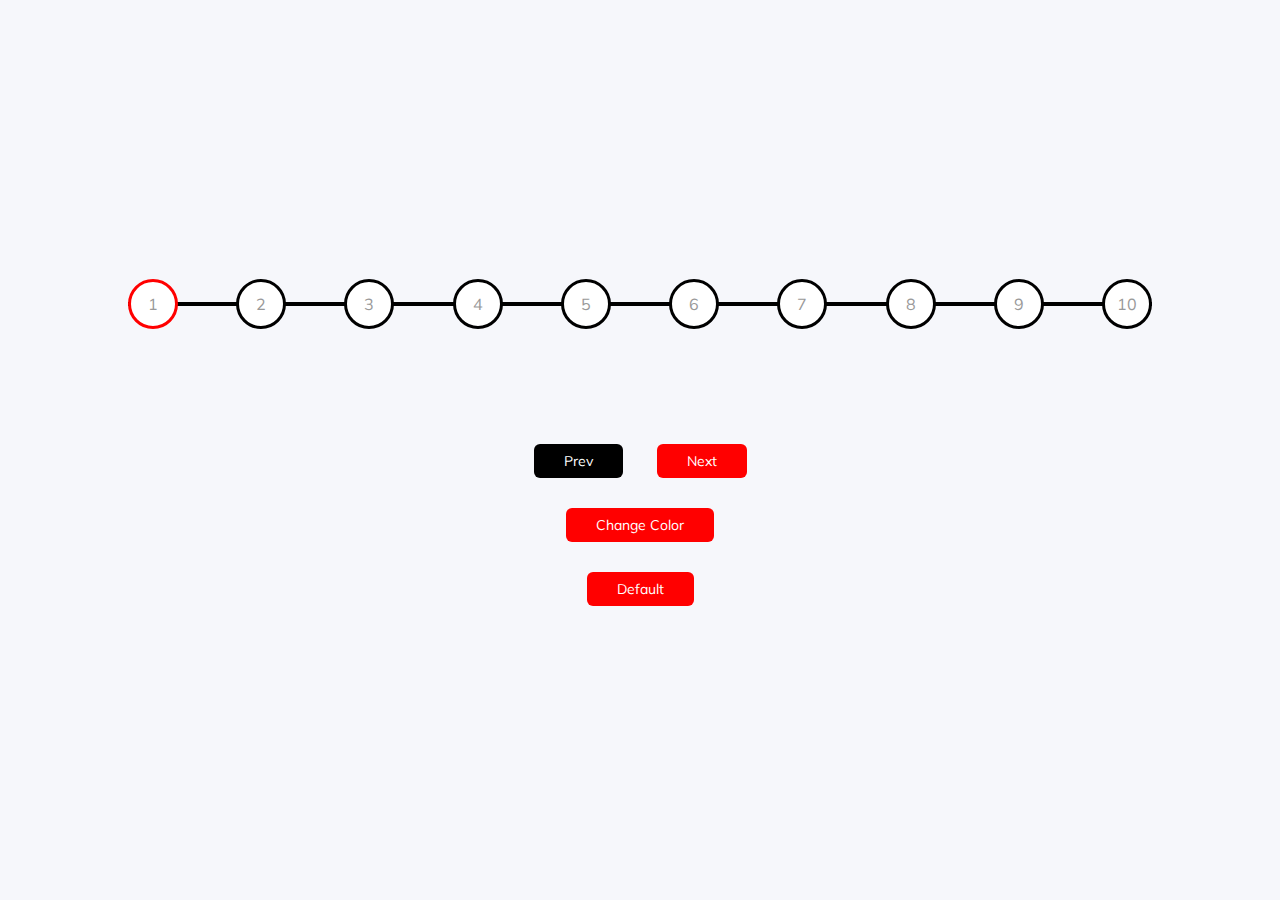
<file: 2.Progress_Steps/index.html>
<!DOCTYPE html>
<html lang="en">

    <head>
        <meta charset="UTF-8">
        <meta http-equiv="X-UA-Compatible" content="IE=edge">
        <meta name="viewport" content="width=device-width, initial-scale=1.0">
        <link rel="stylesheet" href="style.css">
        <title>Progress Steps</title>
    </head>

    <body>
        <div class="container">
            <div class="progress-container">
                <div class="progress" id="progress"></div>
                <div class="circle active">1</div>
                <div class="circle">2</div>
                <div class="circle">3</div>
                <div class="circle">4</div>
                <div class="circle">5</div>
                <div class="circle">6</div>
                <div class="circle">7</div>
                <div class="circle">8</div>
                <div class="circle">9</div>
                <div class="circle">10</div>
            </div>
            <button class="btn" id="previous" disabled>Prev</button>
            <button class="btn" id="next">Next</button>
            <div><button class="btn" id="color-button">Change Color</button></div>
            <div><button class="btn" id="default-button">Default</button></div>
        </div>
        <script src="app.js"></script>
    </body>

</html>
</file>
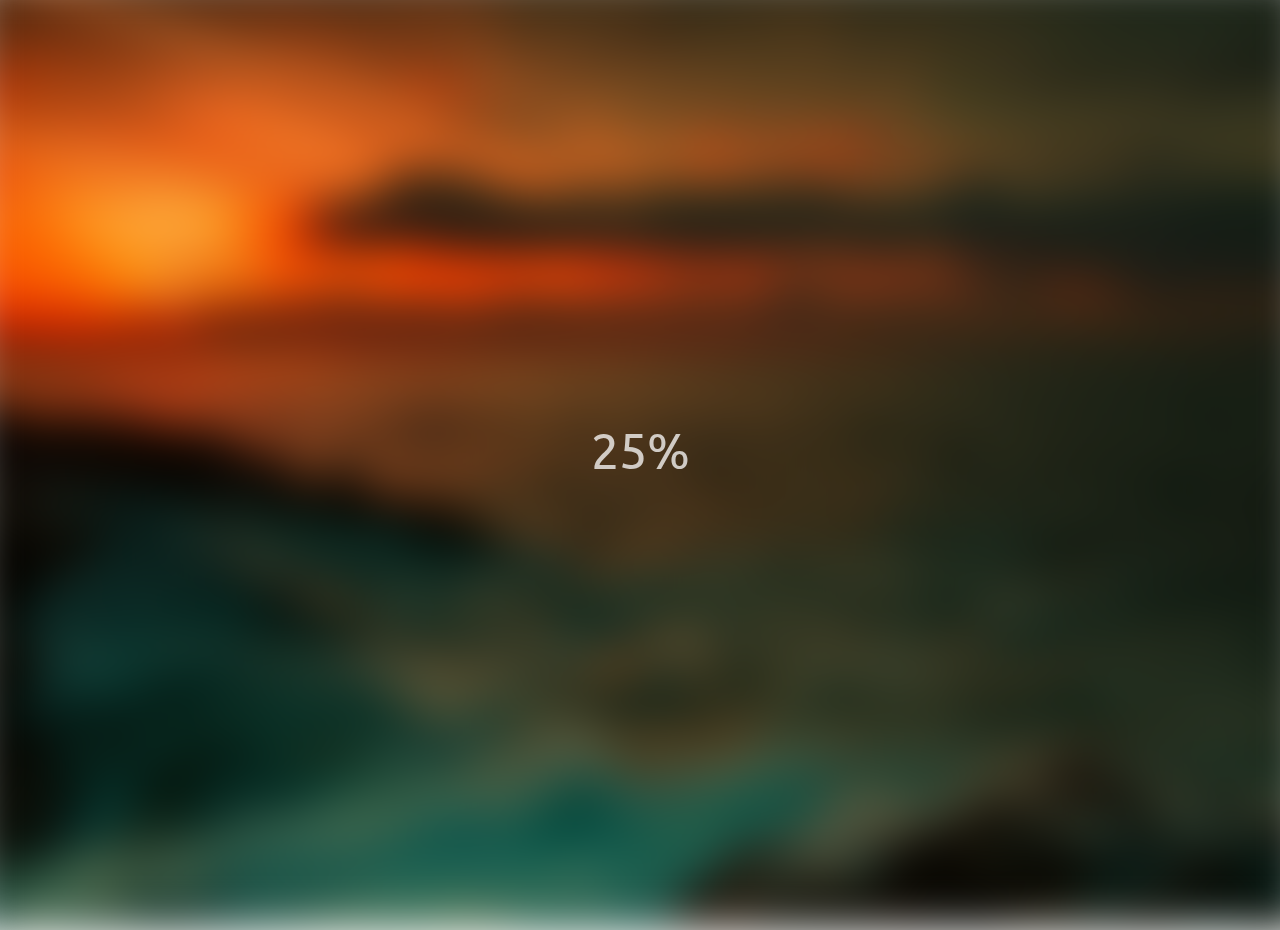
<file: 5.Blurry_Loading/index.html>
<!DOCTYPE html>
<html lang="en">

    <head>
        <meta charset="UTF-8">
        <meta http-equiv="X-UA-Compatible" content="IE=edge">
        <meta name="viewport" content="width=device-width, initial-scale=1.0">
        <link rel="preconnect" href="https://fonts.googleapis.com">
        <link rel="preconnect" href="https://fonts.gstatic.com" crossorigin>
        <link href="https://fonts.googleapis.com/css2?family=Ubuntu&display=swap" rel="stylesheet">
        <link rel="stylesheet" href="style.css">
        <title>Blurry Loading</title>
    </head>

    <body>
        <section class="bg"></section>
        <div class="loading-text">0%</div>
        <script src="app.js"></script>
    </body>

</html>
</file>
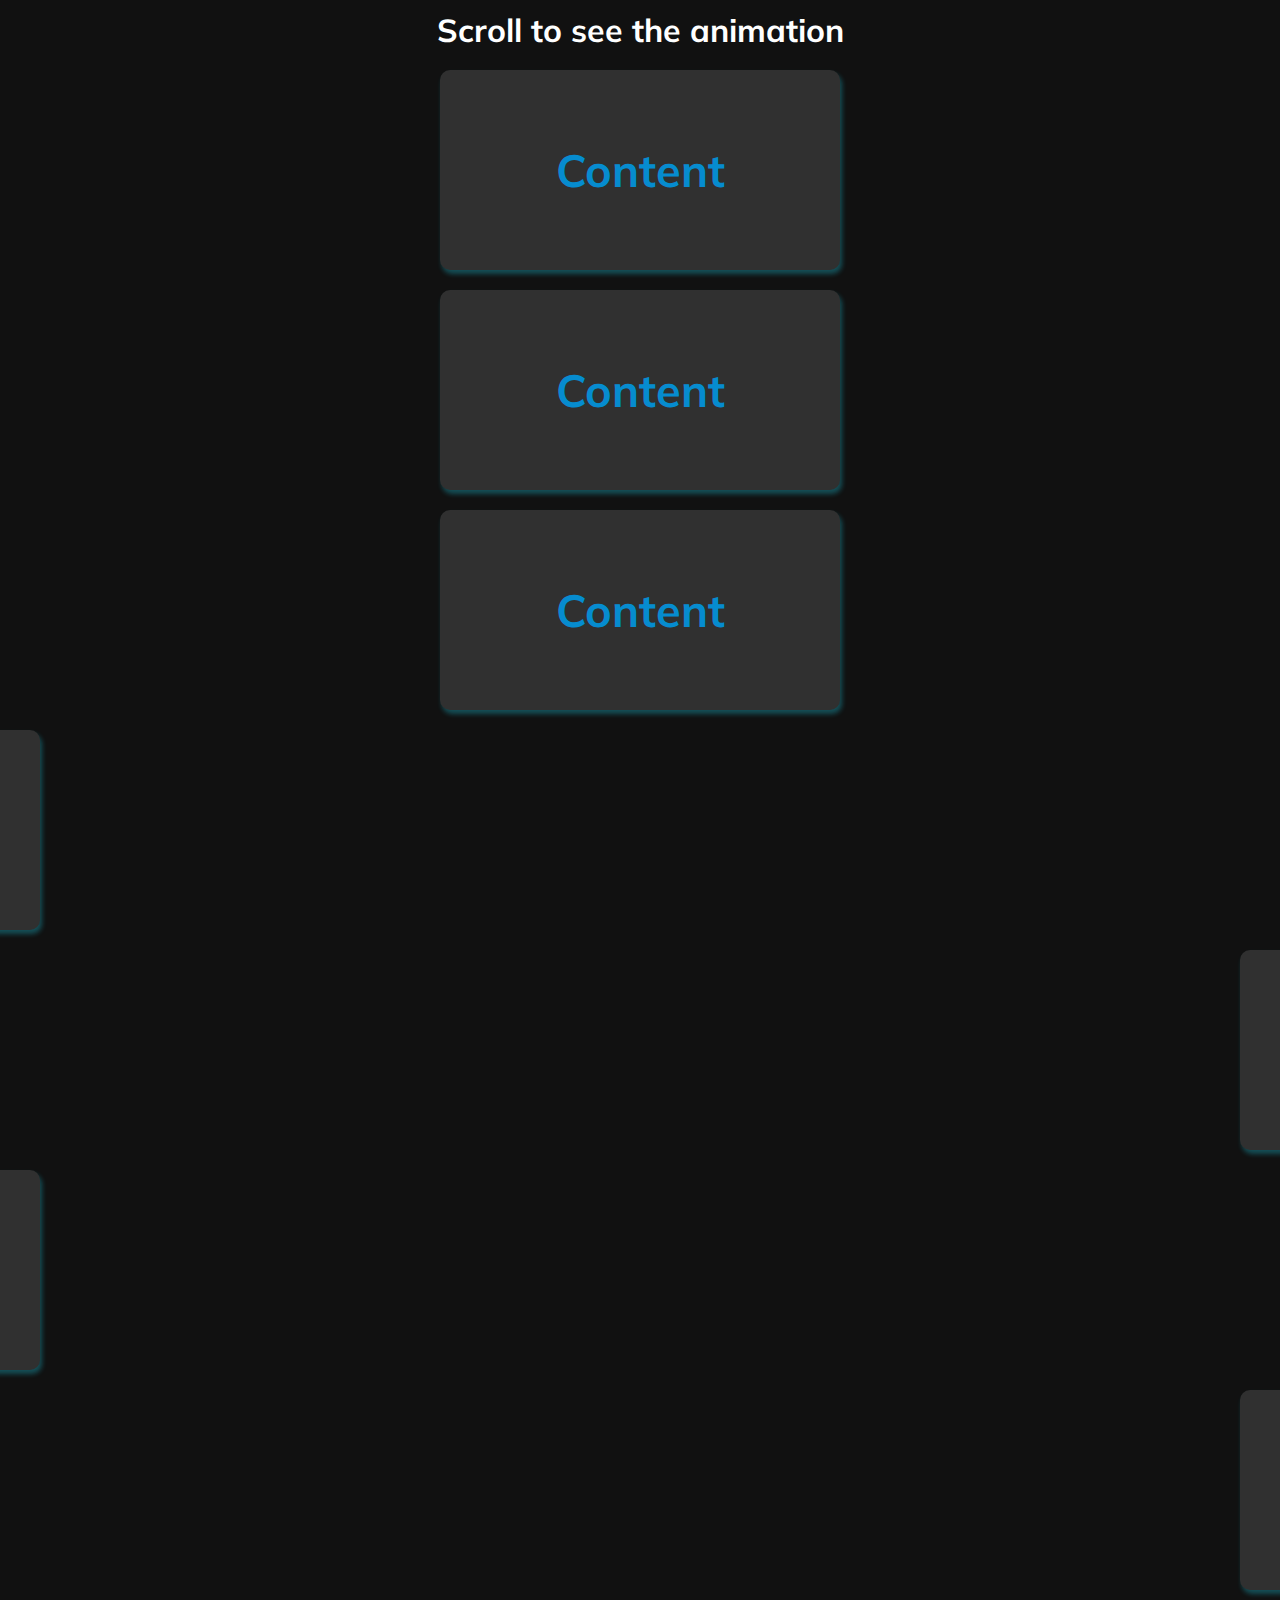
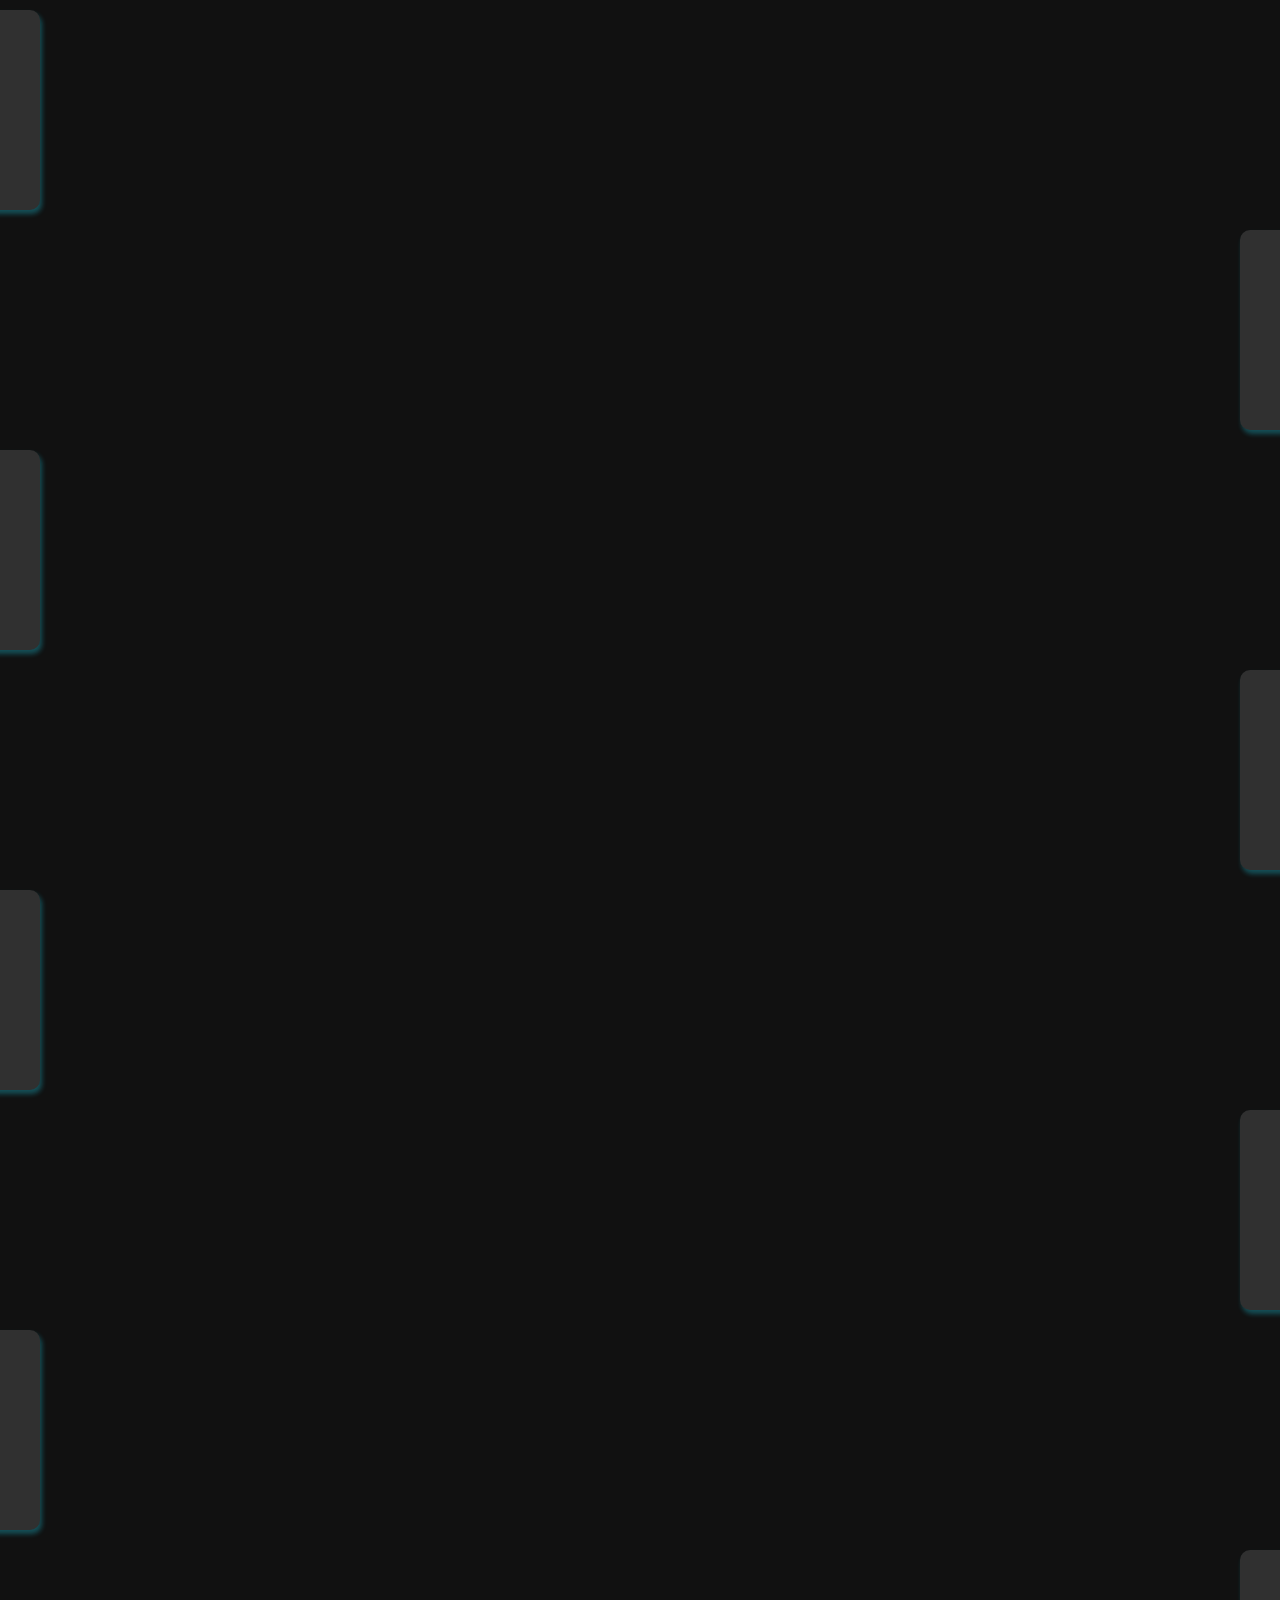
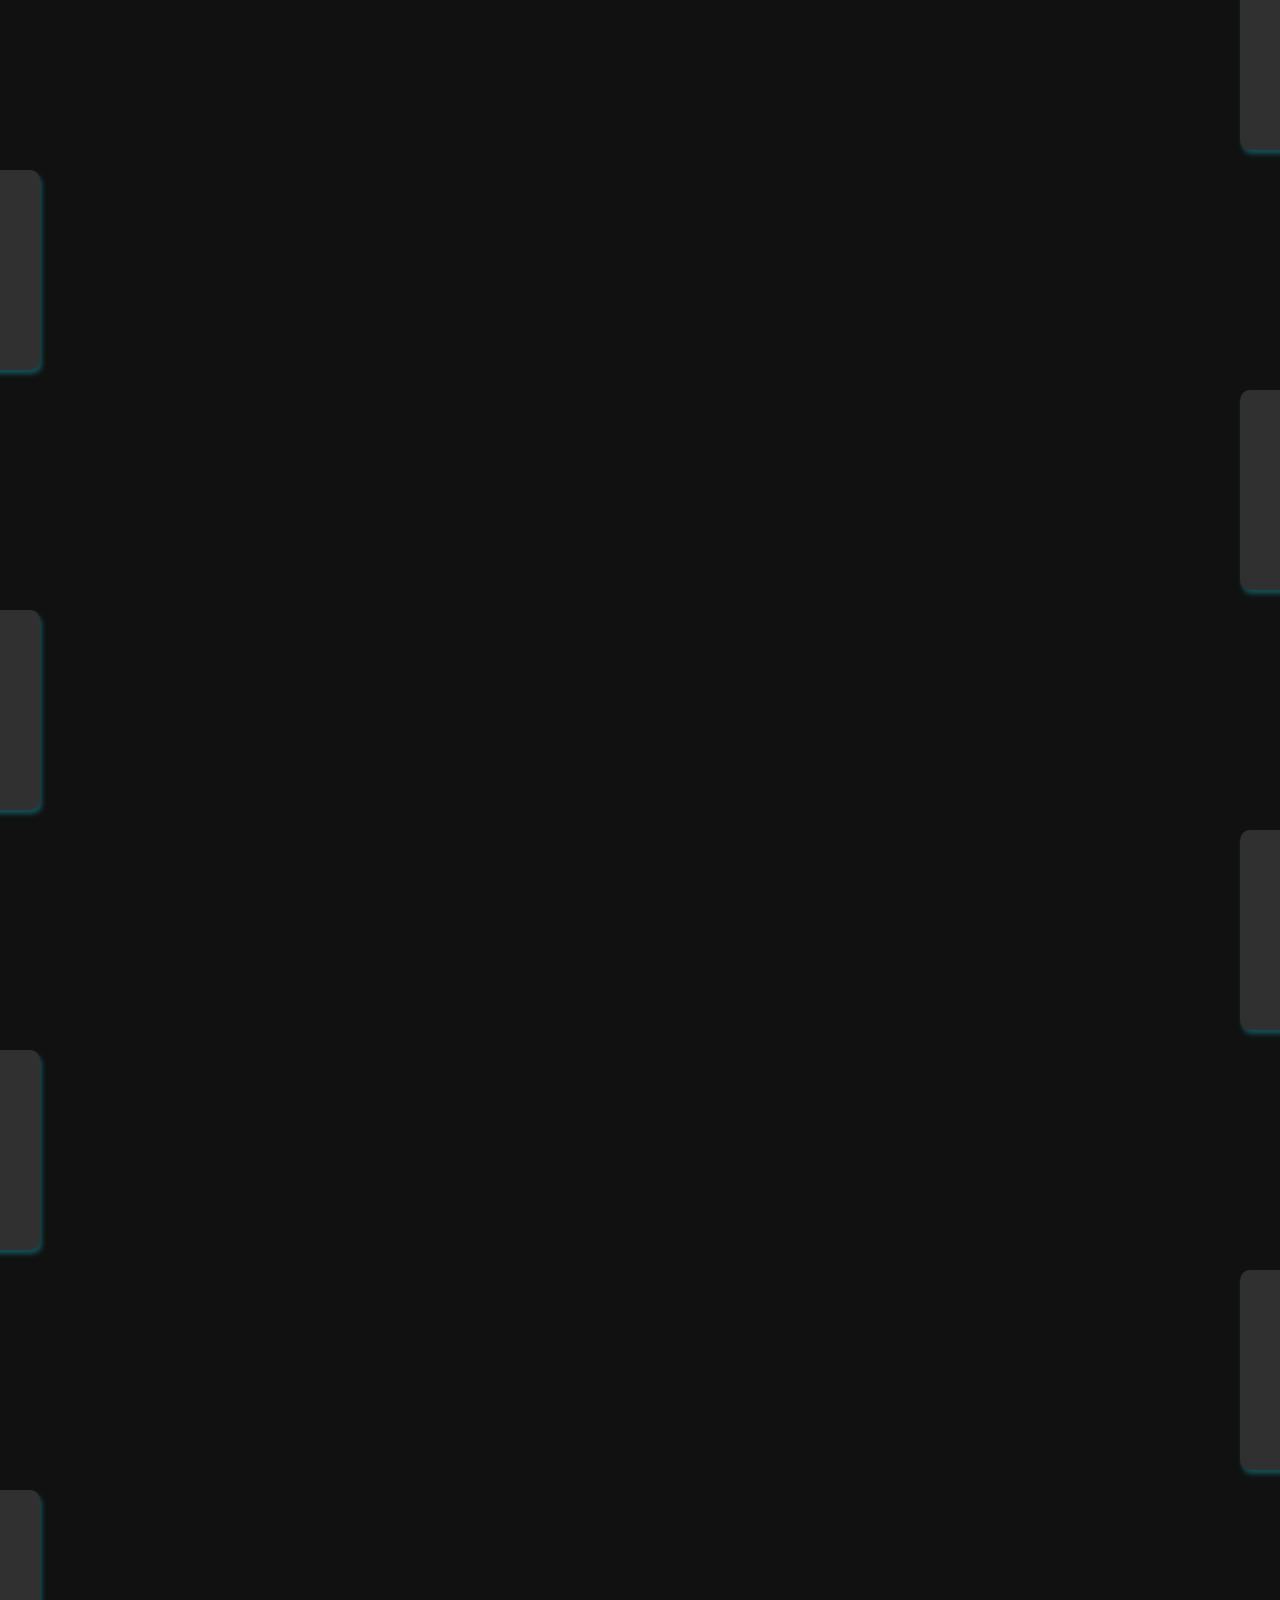
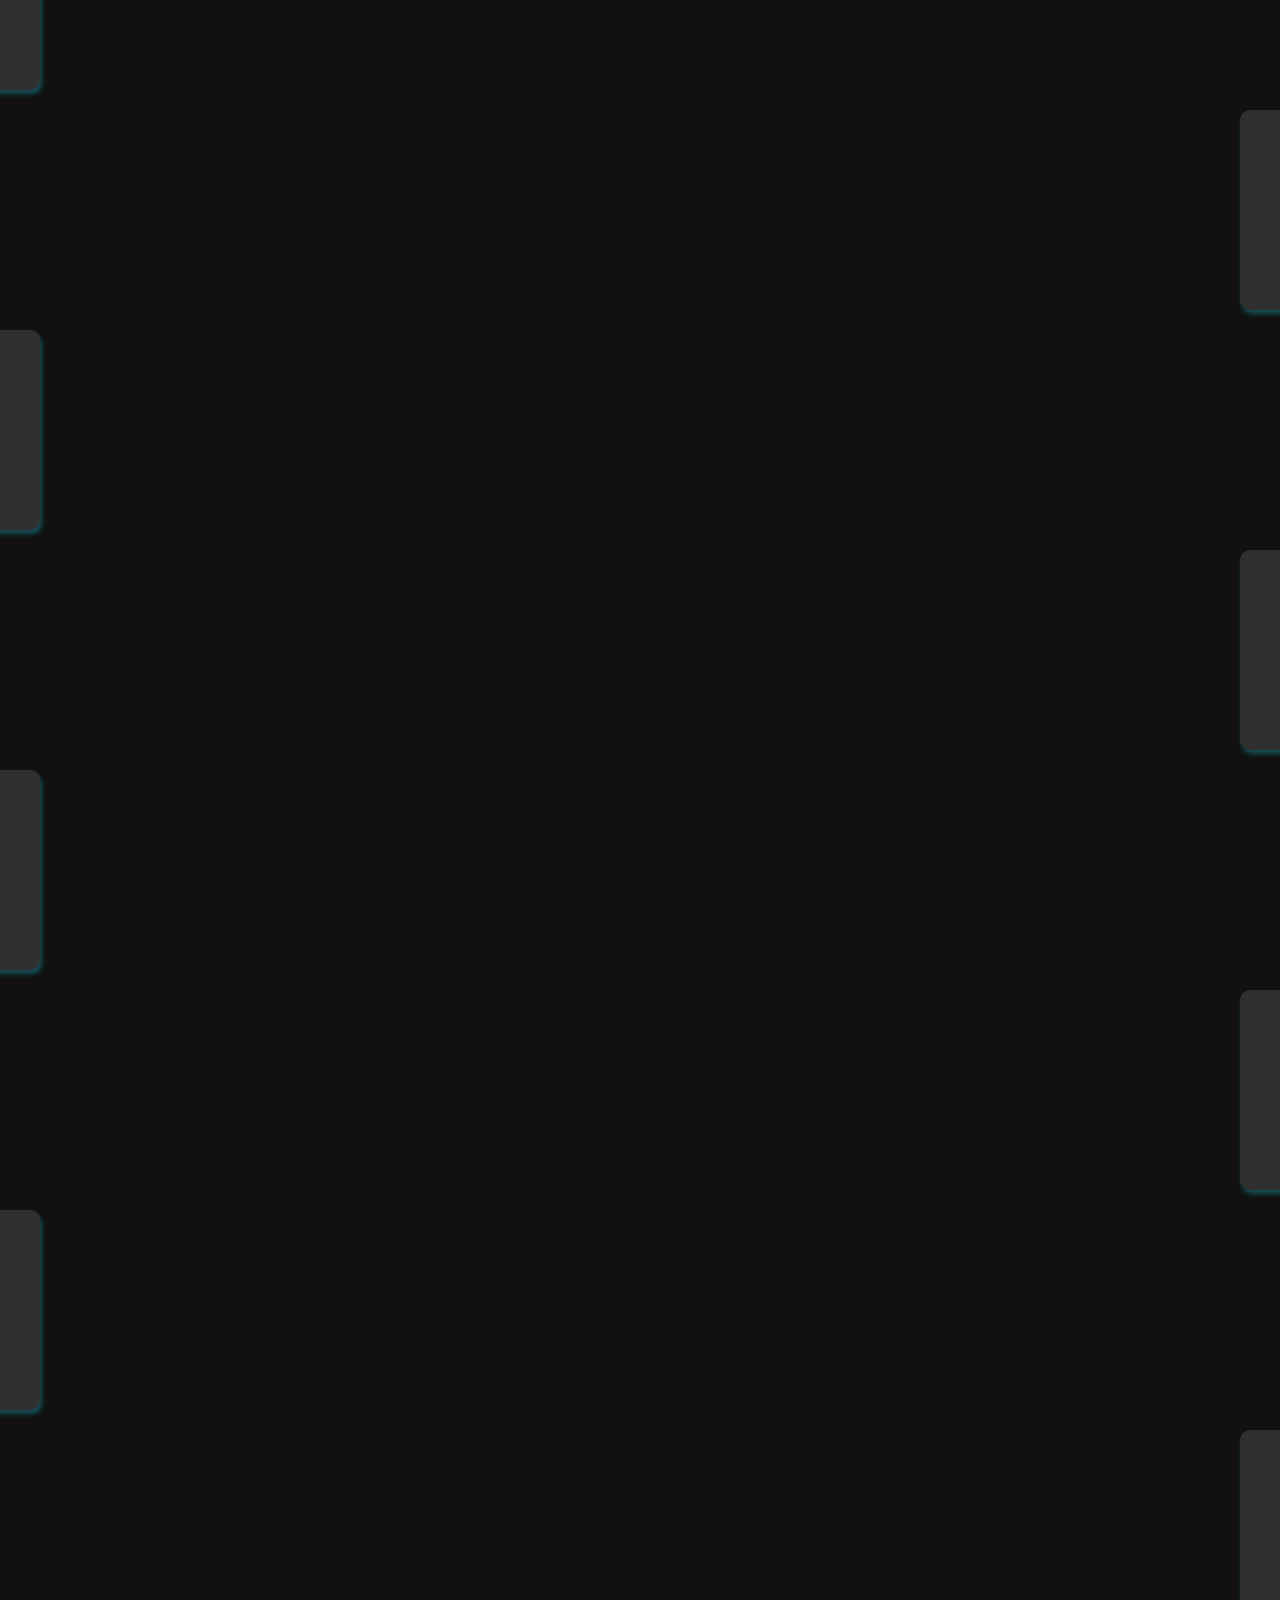
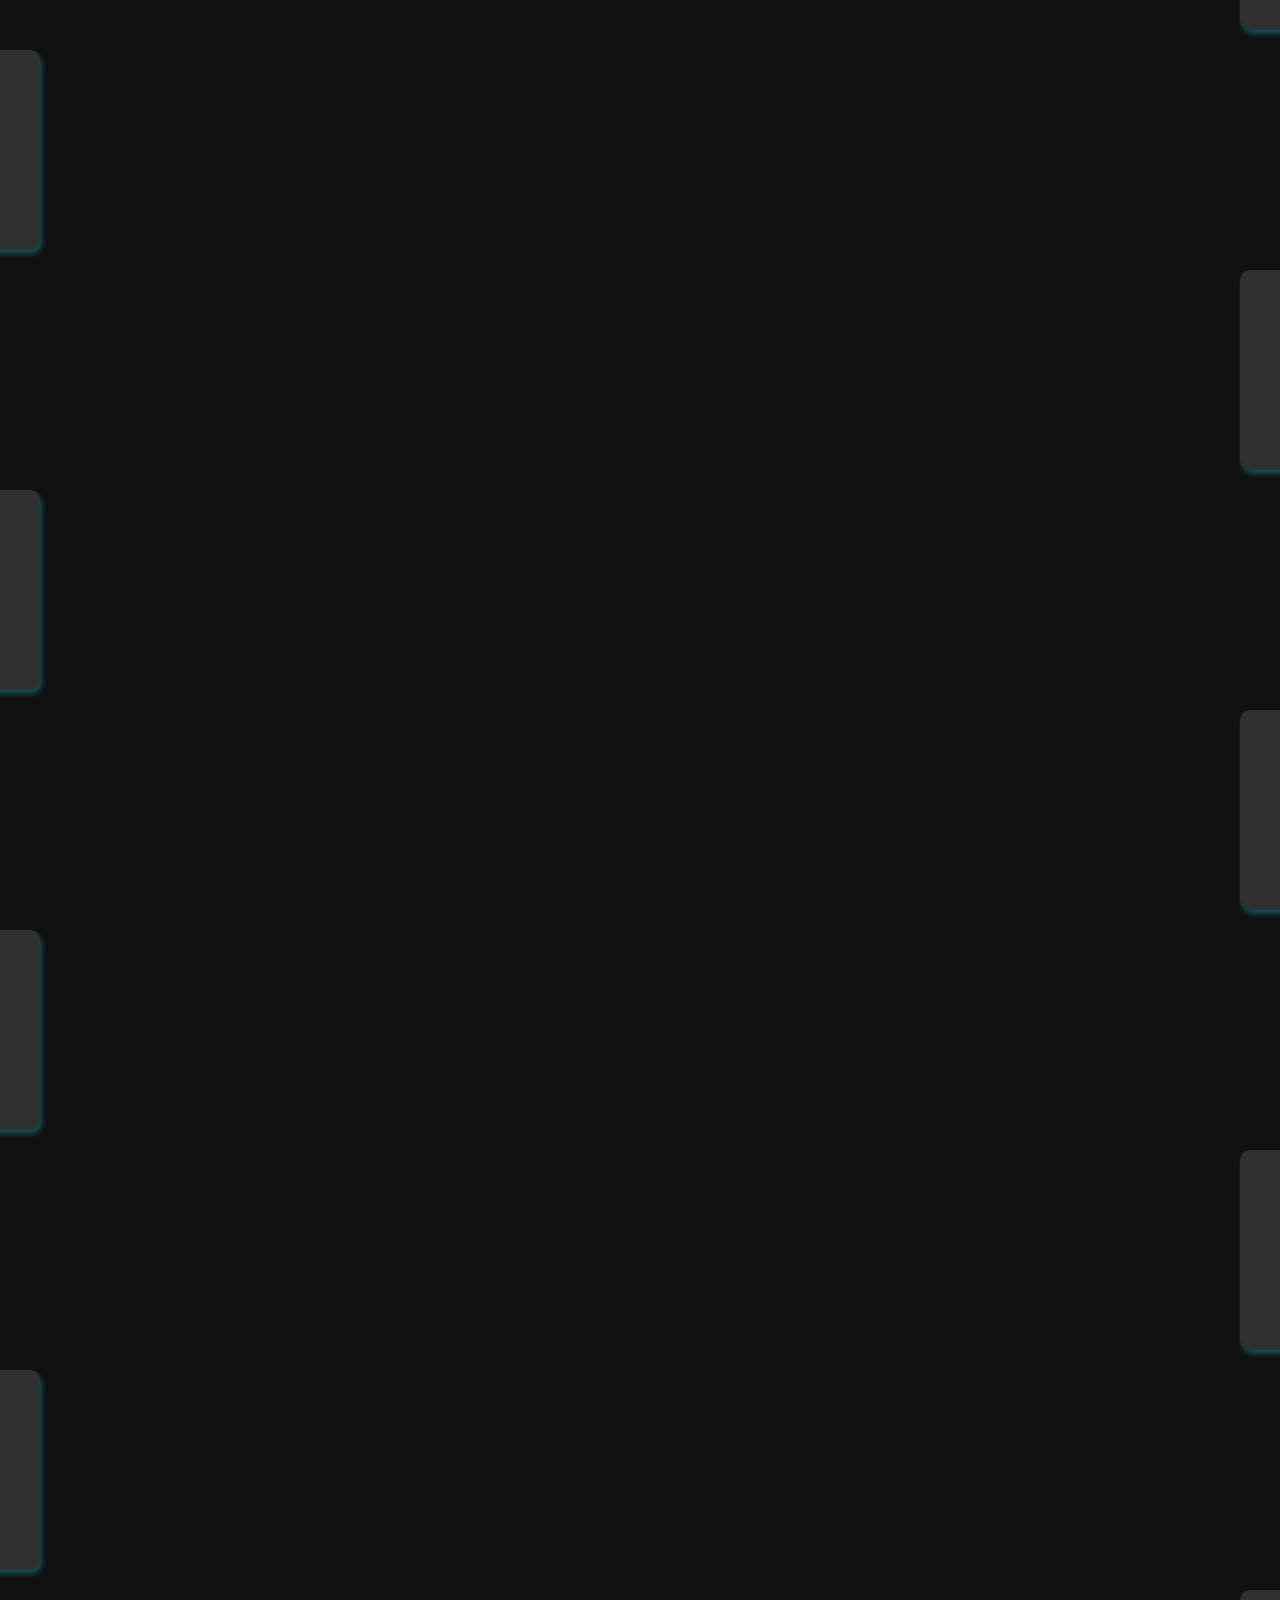
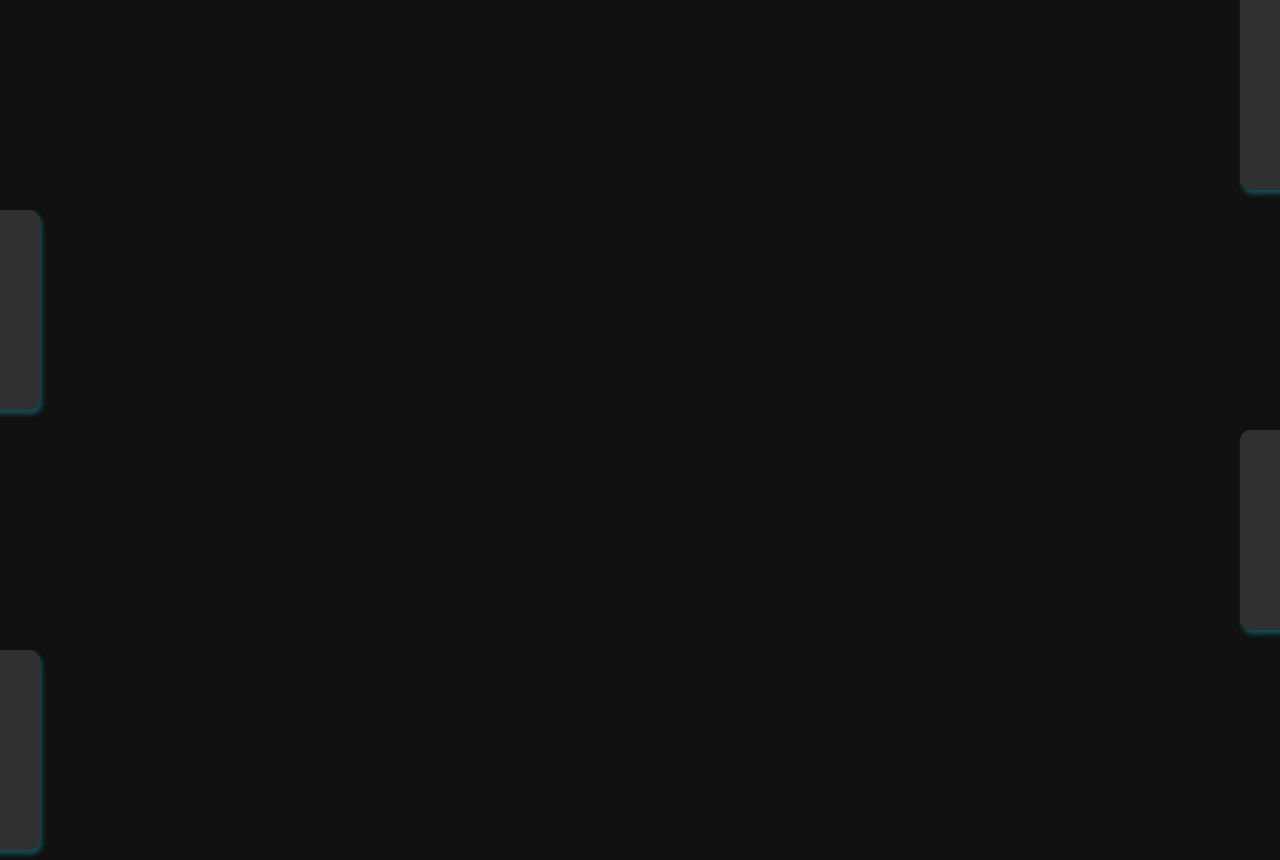
<file: 6.Scrolling_Animation/index.html>
<!DOCTYPE html>
<html lang="en">

    <head>
        <meta charset="UTF-8">
        <meta http-equiv="X-UA-Compatible" content="IE=edge">
        <meta name="viewport" content="width=device-width, initial-scale=1.0">
        <link rel="preconnect" href="https://fonts.googleapis.com">
        <link rel="preconnect" href="https://fonts.gstatic.com" crossorigin>
        <link href="https://fonts.googleapis.com/css2?family=Mulish:wght@400;700&display=swap" rel="stylesheet">
        <link rel="stylesheet" href="style.css">
        <title>Scrolling Animation</title>
    </head>

    <body>
        <h1>Scroll to see the animation</h1>
        <div class="box"><h2>Content</h2></div>
        <div class="box"><h2>Content</h2></div>
        <div class="box"><h2>Content</h2></div>
        <div class="box"><h2>Content</h2></div>
        <div class="box"><h2>Content</h2></div>
        <div class="box"><h2>Content</h2></div>
        <div class="box"><h2>Content</h2></div>
        <div class="box"><h2>Content</h2></div>
        <div class="box"><h2>Content</h2></div>
        <div class="box"><h2>Content</h2></div>
        <div class="box"><h2>Content</h2></div>
        <div class="box"><h2>Content</h2></div>
        <div class="box"><h2>Content</h2></div>
        <div class="box"><h2>Content</h2></div>
        <div class="box"><h2>Content</h2></div>
        <div class="box"><h2>Content</h2></div>
        <div class="box"><h2>Content</h2></div>
        <div class="box"><h2>Content</h2></div>
        <div class="box"><h2>Content</h2></div>
        <div class="box"><h2>Content</h2></div>
        <div class="box"><h2>Content</h2></div>
        <div class="box"><h2>Content</h2></div>
        <div class="box"><h2>Content</h2></div>
        <div class="box"><h2>Content</h2></div>
        <div class="box"><h2>Content</h2></div>
        <div class="box"><h2>Content</h2></div>
        <div class="box"><h2>Content</h2></div>
        <div class="box"><h2>Content</h2></div>
        <div class="box"><h2>Content</h2></div>
        <div class="box"><h2>Content</h2></div>
        <div class="box"><h2>Content</h2></div>
        <div class="box"><h2>Content</h2></div>
        <div class="box"><h2>Content</h2></div>
        <div class="box"><h2>Content</h2></div>
        <div class="box"><h2>Content</h2></div>
        <div class="box"><h2>Content</h2></div>
        <div class="box"><h2>Content</h2></div>
        <div class="box"><h2>Content</h2></div>
        <div class="box"><h2>Content</h2></div>
        <div class="box"><h2>Content</h2></div>
        <script src="app.js"></script>
    </body>

</html>
</file>
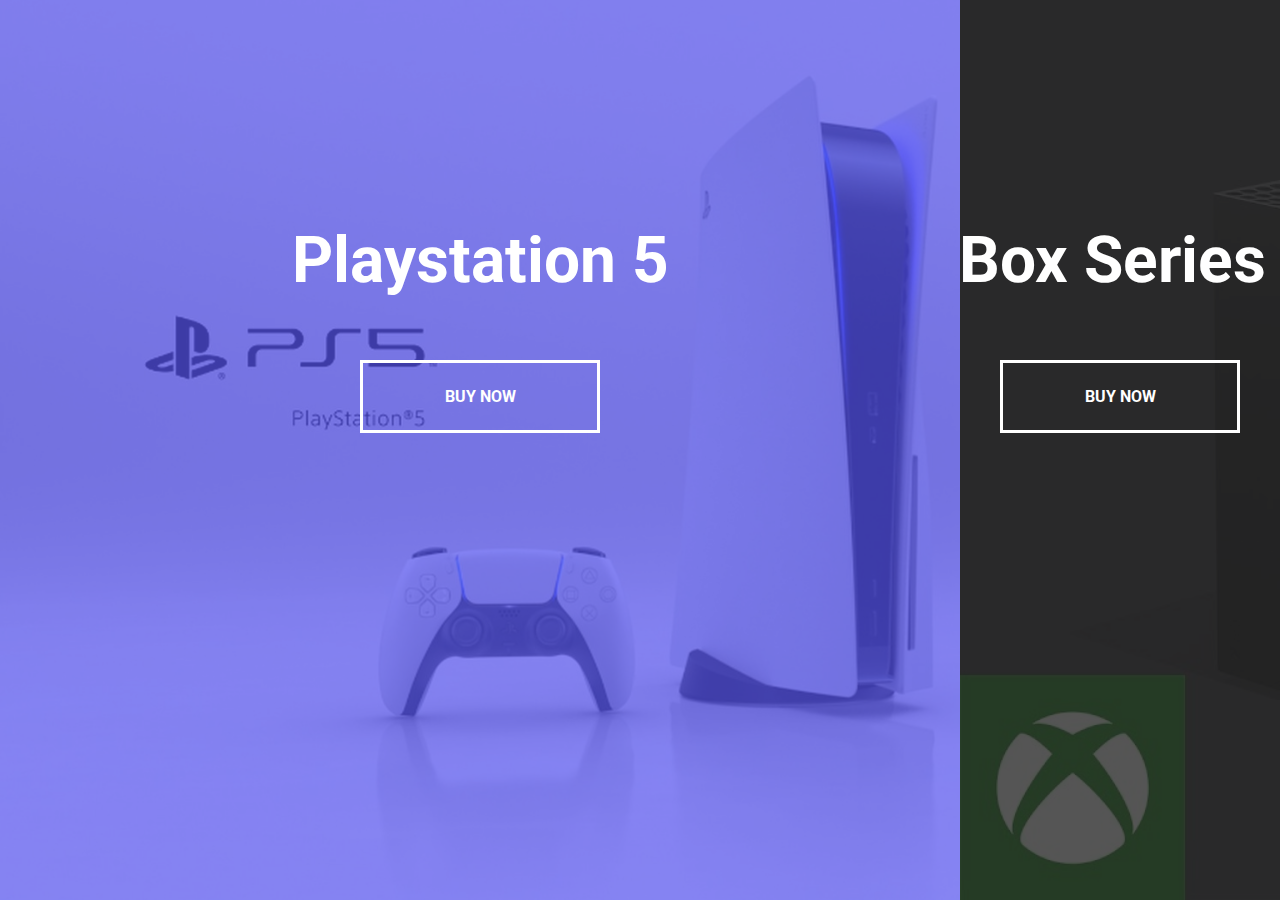
<file: 7.Split_Landing_Page/index.html>
<!DOCTYPE html>
<html lang="en">

    <head>
        <meta charset="UTF-8">
        <meta http-equiv="X-UA-Compatible" content="IE=edge">
        <meta name="viewport" content="width=device-width, initial-scale=1.0">
        <link rel="preconnect" href="https://fonts.googleapis.com">
        <link rel="preconnect" href="https://fonts.gstatic.com" crossorigin>
        <link href="https://fonts.googleapis.com/css2?family=Roboto:wght@400;700&display=swap" rel="stylesheet">
        <link rel="stylesheet" href="style.css">
        <title>Split Landing Page</title>
    </head>

    <body>
        <div class="container">
            <div class="split left">
                <h1>Playstation 5</h1>
                <a href="#" class="btn">Buy Now</a>
            </div>
            <div class="split right">
                <h1>XBox Series X</h1>
                <a href="#" class="btn">Buy Now</a>
            </div>
        </div>
        <script src="app.js"></script>
    </body>

</html>
</file>
<file: 2.Progress_Steps/style.css>
@import url('https://fonts.googleapis.com/css2?family=Mulish:wght@400;700&display=swap');

* {
	box-sizing: border-box;
}

:root {
	--line-border-fill: rgb(255, 0, 0);
	--line-border-empty: rgb(0, 0, 0);
}

body {
	background-color: #f6f7fb;
	font-family: 'Mulish', sans-serif;
	height: 100vh;
	display: flex;
	align-items: center;
	justify-content: center;
	overflow: hidden;
	margin: 0;
}

.container {
	text-align: center;
}

.progress-container {
	display: flex;
	justify-content: space-between;
	position: relative;
	margin-bottom: 100px;
	max-width: 100%;
	width: 80vw;
}

.progress-container::before {
	content: '';
	background-color: var(--line-border-empty);
	position: absolute;
	top: 50%;
	left: 0;
	transform: translateY(-50%);
	height: 4px;
	width: 100%;
	z-index: -1;
	transition: .4s ease;
}

.progress {
	background-color: var(--line-border-fill);
	position: absolute;
	top: 50%;
	left: 0;
	transform: translateY(-50%); /* transform can really help with proper centering */
	height: 4px;
	width: 0%;
	z-index: -1;
	transition: .4s ease;
}

.circle {
	background-color: white;
	color: #999;
	border-radius: 50%;
	height: 50px;
	width: 50px;
	display: flex;
	align-items: center;
	justify-content: center;
	border: 3px solid var(--line-border-empty);
	transition: .4s ease;
}

.circle.active {
	border-color: var(--line-border-fill);
}

.btn {
	background-color: var(--line-border-fill);
	color: white;
	border: 0;
	border-radius: 6px;
	cursor: pointer;
	font-family: inherit;
	padding: 8px 30px;
	margin: 15px;
	font-size: 14px;
}

/* This gives the button a nice press effect, by scaling the size down 0.02 points */
.btn:active {
	transform: scale(0.98);
}

.btn:focus {
	outline: 0;
}

.btn:disabled {
	background-color: var(--line-border-empty);
	cursor: not-allowed;
}
</file>
<file: 5.Blurry_Loading/style.css>
* {
	box-sizing: border-box;
}

body {
	font-family: 'Ubuntu', sans-serif;
	height: 100vh;
	display: flex;
	flex-direction: column;
	align-items: center;
	justify-content: center;
	overflow: hidden;
	margin: 0;
}

.bg {
	background: url("sea_waves_night_rocks_92661_1600x900.jpg") no-repeat center center/cover;
	position: absolute;
	top: -30px;
	left: -30px;
	width: calc(100vw + 60px);
	height: calc(100vh + 60px);
	z-index: -1;
	filter: blur(0px);
}

.loading-text {
	font-size: 50px;
	color: #fff;
}
</file>
<file: 6.Scrolling_Animation/style.css>
* {
	box-sizing: border-box;
}

body {
	color: #fff;
	background-color: #111111;
	font-family: 'Mulish', sans-serif;
	display: flex;
	flex-direction: column;
	align-items: center;
	justify-content: center;
	margin: 0;
	overflow-x: hidden;
}

h1 {
	margin: 10px;
}

.box {
	background-color: #303030;
	color: #068CCF;
	display: flex;
	align-items: center;
	justify-content: center;
	width: 400px;
	height: 200px;
	margin: 10px;
	border-radius: 10px;
	box-shadow: 2px 4px 5px rgba(30, 225, 252, 0.3);
	transform: translateX(200%);
	transition: transform 0.4s ease;
}

.box:nth-of-type(even) {
	transform: translateX(-200%);
}

.box.show {
	transform: translateX(0);
}

.box h2 {
	font-size: 45px;
}
</file>
<file: 7.Split_Landing_Page/style.css>
:root {
	--left-bg-color: rgba(87, 84, 236, 0.7);
	--right-bg-color: rgba(43, 43, 43, 0.8);
	--left-btn-hover-color: rgba(87, 84, 236, 1);
	--right-btn-hover-color: rgba(28, 122, 28, 1);
	--hover-width: 75%;
	--other-width: 25%;
	--speed: 1000ms;
}

* {
	box-sizing: border-box;
}

body {
	font-family: 'Roboto', sans-serif;
	height: 100vh;
	overflow: hidden;
	margin: 0;
}

h1 {
	font-size: 4rem;
	color: #fff;
	position: absolute;
	left: 50%;
	top: 20%;
	transform: translateX(-50%);
	white-space: nowrap;
}

.btn {
	position: absolute;
	display: flex;
	align-items: center;
	justify-content: center;
	left: 50%;
	top: 40%;
	transform: translateX(-50%);
	text-decoration: none;
	color: #fff;
	border: #fff solid 0.2rem;
	font-size: 1rem;
	font-weight: bold;
	text-transform: uppercase;
	width: 15rem;
	padding: 1.5rem;
}

.split.left .btn:hover {
	background-color: var(--left-btn-hover-color);
	border-color: var(--left-btn-hover-color);
}
.split.right .btn:hover {
	background-color: var(--right-btn-hover-color);
	border-color: var(--right-btn-hover-color);
}

.container {
	position: relative;
	width: 100%;
	height: 100%;
	background-color: #333;
}

.split {
	position: absolute;
	width: 50%;
	height: 100%;
	overflow: hidden;
}

.split.left {
	left: 0;
	background: url('ps.jpg');
	background-repeat: no-repeat;
	background-size: cover;
}

.split.left::before {
	content: '';
	position: absolute;
	width: 100%;
	height: 100%;
	background-color: var(--left-bg-color);
}

.split.right {
	right: 0;
	background: url('xbox.jpg');
	background-repeat: no-repeat;
	background-size: cover;
}

.split.right::before {
	content: '';
	position: absolute;
	width: 100%;
	height: 100%;
	background-color: var(--right-bg-color);
}

.split.right,
.split.left,
.split.right::before,
.split.left::before {
	transition: all, var(--speed) ease-in-out;
}

.hover-left .left {
	width: var(--hover-width);
}
.hover-left .right {
	width: var(--other-width);
}

.hover-right .left {
	width: var(--other-width);
}
.hover-right .right {
	width: var(--hover-width);
}

@media (max-width: 800px) {
	h1 {
		font-size: 2rem;
		top: 30%;
	}

	.btn {
		padding: 1.2rem;
		width: 12rem;
	}
}
</file>
